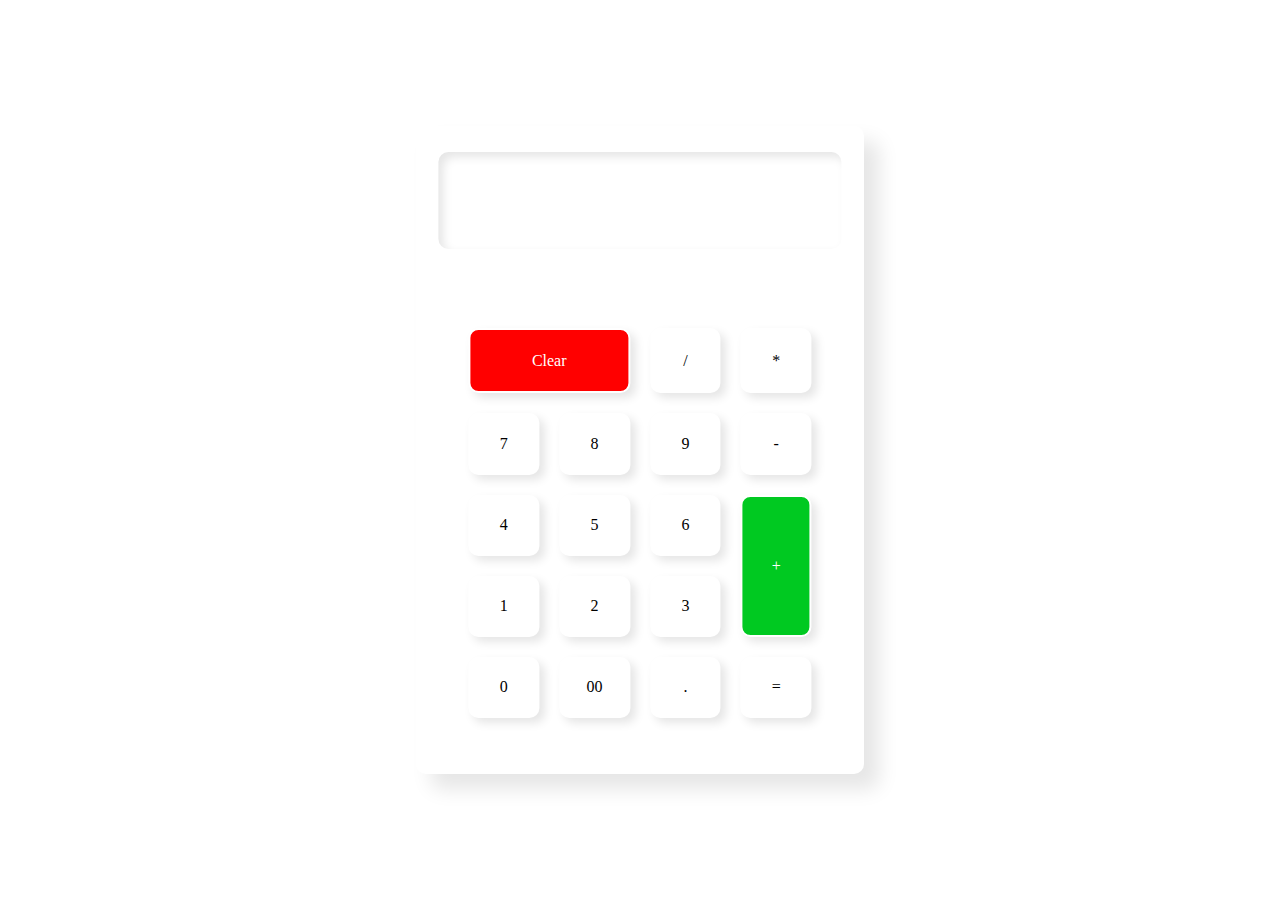
<file: calculator/index.html>
<!DOCTYPE html>
<html lang="en">
<head>
    <meta charset="UTF-8">
    <meta http-equiv="X-UA-Compatible" content="IE=edge">
    <meta name="viewport" content="width=device-width, initial-scale=1.0">
    <title>Document</title>
    <link rel="stylesheet" href="style.css">
</head>
<body>
    <div id="main">
        <div id="container">
            <div id="display"><h1 id="val"></h1></div>
            <div class="buttons">
                <h2 id="value"></h2>
                <span id="clear">Clear</span>
                <span>/</span>
                <span>*</span>
                <span>7</span>
                <span>8</span>
                <span>9</span>
                <span>-</span>
                <span>4</span>
                <span>5</span>
                <span>6</span>
                <span id="plus">+</span>
                <span>1</span>
                <span>2</span>
                <span>3</span>
                <span>0</span>
                <span>00</span>
                <span>.</span>
                <span>=</span>
            </div>
        </div>
    </div>









    <script src="app.js"></script>
</body>
</html>
</file>
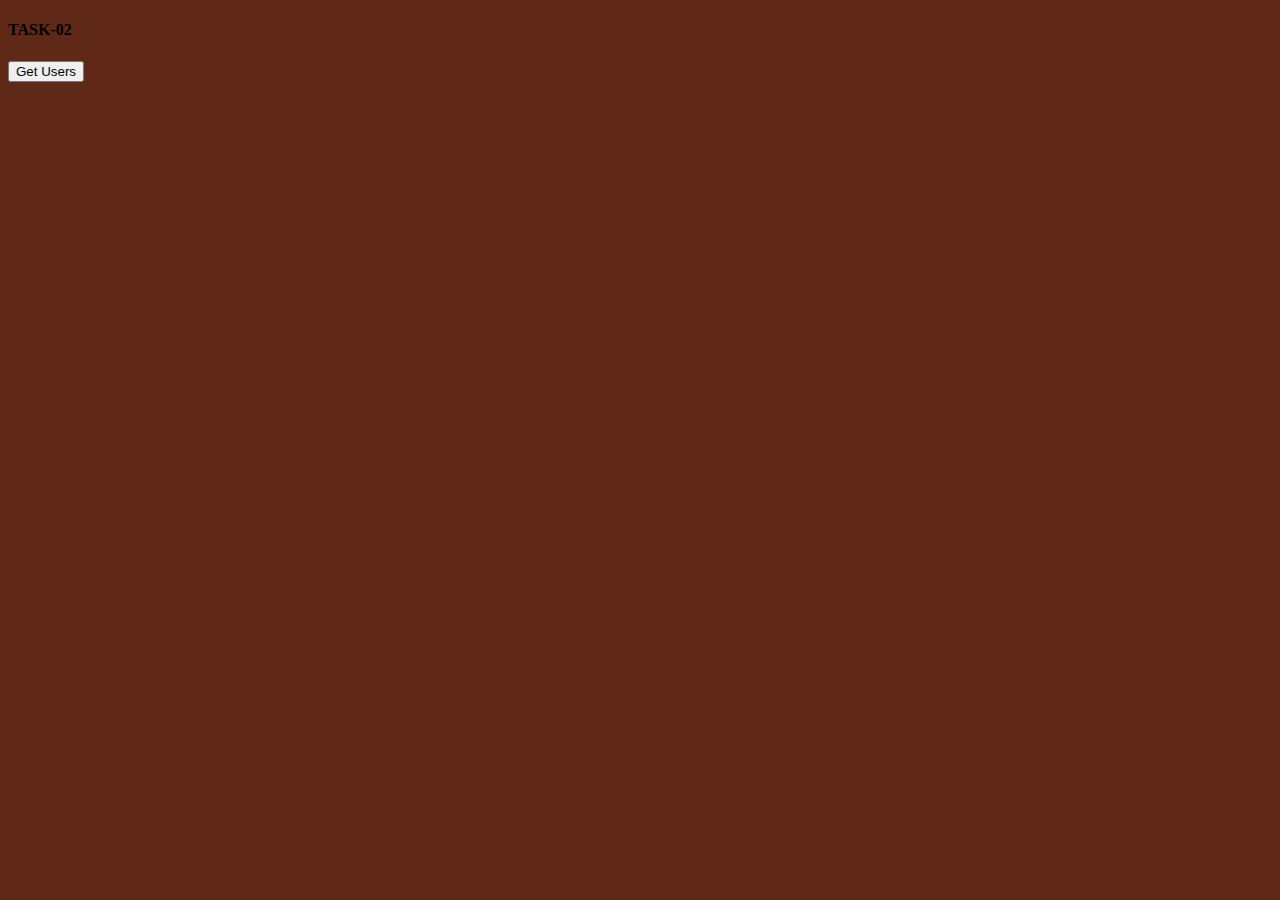
<file: React Web Application/index.html>
<!DOCTYPE html>
<html lang="en" dir="ltr">

<head>
  <meta charset="utf-8">
  <!-- <link rel="stylesheet" href="/css/master.css"> -->
  <!-- CSS only -->
  <link href="https://cdn.jsdelivr.net/npm/bootstrap@5.2.1/dist/css/bootstrap.min.css" rel="stylesheet" integrity="sha384-iYQeCzEYFbKjA/T2uDLTpkwGzCiq6soy8tYaI1GyVh/UjpbCx/TYkiZhlZB6+fzT" crossorigin="anonymous">

  <title>Task-2</title>
</head>

<body style="background-color: #602816;">
  <header class="d-flex justify-content-around bg-dark p-3">
    <div class="logo-text">
      <h4 class="text-white">TASK-02</h4>
    </div>
    <button class="btn btn-primary" id="nav-btn" href="#">Get Users</button>
  </header>
  <div class="container">
    <div class="row">
      <div class="col"> </div>
      <div class="col-md-8">
        <section class="cards text-center" id="cards">

        </section>
      </div>
      <div class="col"> </div>
    </div>
  </div>

  <!-- JavaScript Bundle with Popper -->
  <script src="https://cdn.jsdelivr.net/npm/bootstrap@5.2.1/dist/js/bootstrap.bundle.min.js" integrity="sha384-u1OknCvxWvY5kfmNBILK2hRnQC3Pr17a+RTT6rIHI7NnikvbZlHgTPOOmMi466C8" crossorigin="anonymous"></script>
  <script src="app.js" charset="utf-8"></script>
</body>

</html>
</file>
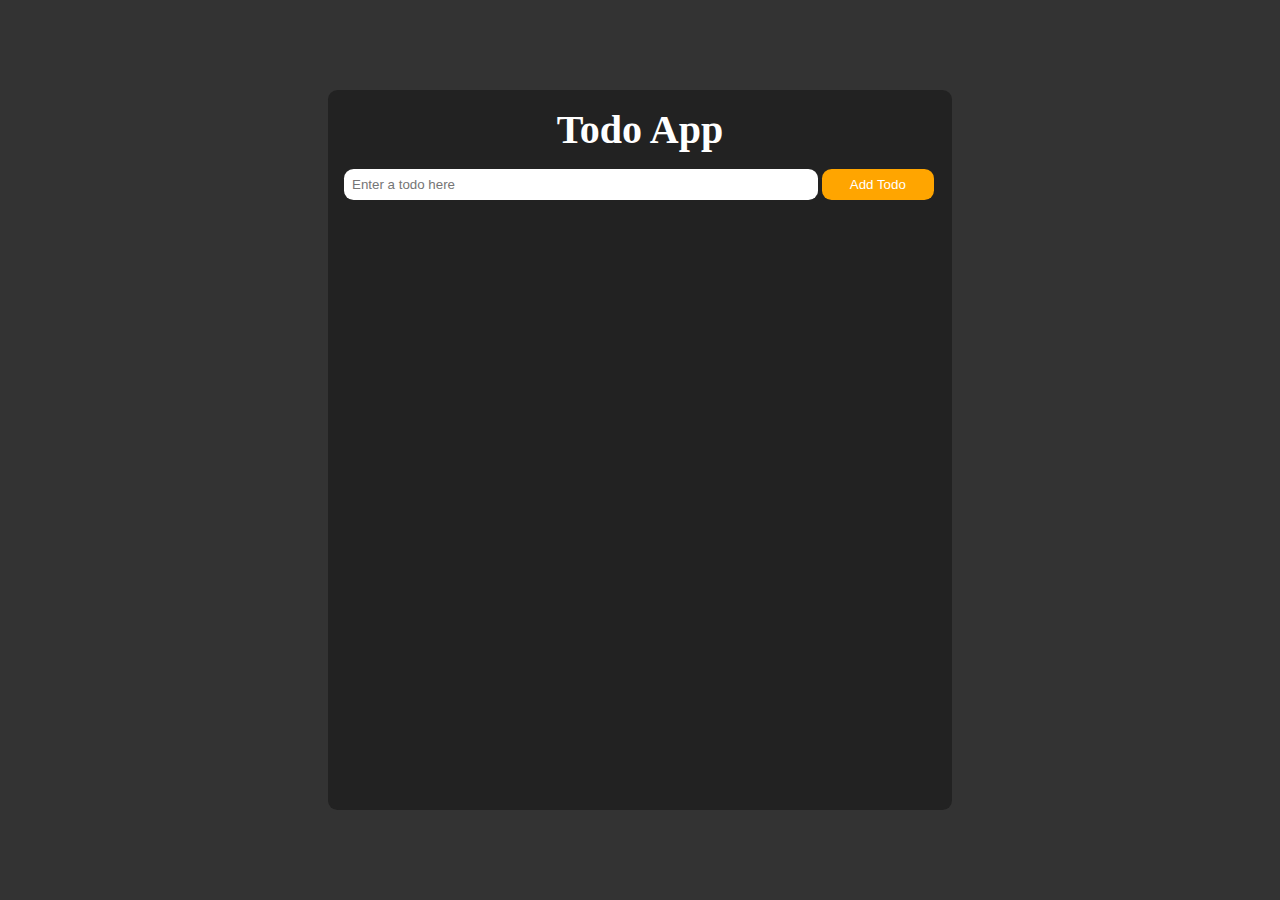
<file: TO-DO-LIST-APP/index.html>
<!DOCTYPE html>
<html lang="en">
<head>
  <meta charset="UTF-8" />
  <meta http-equiv="X-UA-Compatible" content="IE=edge" />
  <meta name="viewport" content="width=device-width, initial-scale=1.0" />
  <title>todo app</title>
  <link rel="stylesheet" href="style.css" />
  <link rel="stylesheet" href="https://cdnjs.cloudflare.com/ajax/libs/font-awesome/6.1.0/css/all.min.css"
    integrity="sha512-10/jx2EXwxxWqCLX/hHth/vu2KY3jCF70dCQB8TSgNjbCVAC/8vai53GfMDrO2Emgwccf2pJqxct9ehpzG+MTw=="
    crossorigin="anonymous" referrerpolicy="no-referrer" />
</head>
<body>
  <div class="container">
    <div class="card">
      <h1 class="card-title">Todo App</h1>
      <div class="card-body">
        <form class="todo-form">
          <input type="text" placeholder="Enter a todo here" id="inputTodo" required />
          <button type="submit" class="btn" id="addTodoButton">
            Add Todo
          </button>
        </form>
        <p id="message"></p>
        <ul id="lists"></ul>
      </div>
    </div>
  </div>

  <script src="script.js"></script>
</body>

</html>
</file>
<file: calculator/style.css>
*{
    margin: 0;
    padding: 0;
    box-sizing: border-box;
}
html, body{
    width: 100%;
    height: 100%;
    font-family: "gilroy";
}


#main{
    width: 100vw;
    height: 100vh;
}

#container{
    width: 35vw;
    height: 72vh;
    position: absolute;
    top: 50%;
    left: 50%;
    transform: translate(-50%, -50%);
    box-shadow: 15px 15px 20px rgba(0, 0, 0, 0.1),
    -15px -15px 20px #fffb;
    border-radius: 10px;
}

#display{
    position: relative;
    top: 4%;
    left: 50%;
    transform: translate(-50% , 0);
    width: 90%;
    height: 15%;
    background-color: #fff;
}

.buttons{
    position: relative;
    top:8%;
    left: 50%;
    transform: translate(-50% , 0);
    width: 90%;
    height: 73%;
    padding: 20px;
    background-color: #fff;
    display: grid;

}

.buttons #value{
    position: relative;
    grid-column: span 4;
}


#display>h1{
    position: relative;
    text-align: right;
    align-items: center;
    justify-content: right;
    padding: 20px;
    display: flex;
    user-select: none;
}

#display{
    box-shadow: inset 5px 5px 10px rgba(0, 0, 0, 0.1),
    inset -5px -5px 10px #fff;
    border-radius: 10px;
}

.buttons>span{
    position: relative;
    padding: 10px;
    box-shadow:  5px 5px 10px rgba(0, 0, 0, 0.1),
     -5px -5px 10px #fff;
     margin: 10px;
     cursor: pointer;
     user-select: none;
     min-width: 40px;
     border-radius: 10px;

}

span{
    text-align: center;
    display: flex;
    justify-content: center;
    align-items: center;
    font-weight: 500;
}

.buttons>span:active{
    box-shadow: inset 5px 5px 10px rgba(0, 0, 0, 0.1),
  inset -5px -5px 10px #fff;
}
.buttons>#clear:active{
    box-shadow: inset 5px 5px 10px rgba(0, 0, 0, 0.1),
  inset -5px -5px 10px red;
}
.buttons>#plus:active{
    box-shadow: inset 5px 5px 10px rgba(0, 0, 0, 0.1),
  inset -5px -5px 10px rgb(0, 201, 33);
}

#clear{
    grid-column: span 2;
    background-color: red;
    color: #fff;
    border: 2px solid #fff;
}

#plus{
    grid-row: span 2;
    background-color: rgb(0, 201, 33);
    color: #fff;
    border: 2px solid #fff;
}




@media  only screen and (max-width: 600px) {
    #container{
        width: 55vw;
        height: 70vh;
    }

    #display>h1{
        font-size: 6.5vw;
    }

#display{
    width: 49.4vw;
    height: 11vh;
}

.buttons{
    width: 49.4vw;
    height: 50vh;
}

.buttons>span{
    position: relative;
    padding: 2vw;
    box-shadow:  5px 5px 10px rgba(0, 0, 0, 0.1),
     -5px -5px 10px #fff;
     margin: 1.1vw;
     cursor: pointer;
     user-select: none;
     min-width: 8vw;
}

}




 

@media  only screen and (min-width: 350px) and (max-width: 500px) {
    #container{
        width:80vw;
        height: 70vh;
        left: 48%;
    }

    #display>h1{
        font-size: 6.5vw;
    }

#display{
    width: 70vw;
    height: 11vh;
}

.buttons{
    width: 70vw;
    height: 50vh;
    border-radius: 10px;
}

.buttons>span{
    position: relative;
    padding: 2vw;
    box-shadow:  5px 5px 10px rgba(0, 0, 0, 0.1),
     -5px -5px 10px #fff;
     margin: 1.1vw;
     cursor: pointer;
     user-select: none;
     min-width: 8vw;
}

}
</file>
<file: TO-DO-LIST-APP/style.css>
* {
    box-sizing: border-box;
    margin: 0;
    padding: 0;
    list-style-type: none;
    text-decoration: none;
    outline: none;
  }
  html {
    scroll-behavior: smooth;
  }
  
  .container {
    background-color: #333;
    height: 100vh;
    display: flex;
    justify-content: center;
    align-items: center;
    padding: 1rem;
  }
  
  .card {
    background-color: #222;
    color: white;
    padding: 1rem;
    min-height: 80vh;
    width: 50%;
    overflow: scroll;
    border-radius: 0.6rem;
  }
  
  .card-title {
    font-size: 2.5rem;
    text-align: center;
    margin-bottom: 1rem;
  }
  
  input {
    border: none;
    border-radius: 0.6rem;
    padding: 0.5rem;
    width: 80%;
  }
  
  .btn {
    border: none;
    border-radius: 0.6rem;
    padding: 0.5rem;
    background-color: orange;
    color: white;
    transition: all 0.3s;
    cursor: pointer;
  }
  .btn:hover {
    background-color: white;
    color: black;
  }
  
  #addTodoButton {
    width: 19%;
  }
  
  .li-style {
    display: flex;
    justify-content: space-between;
    align-items: center;
    background-color: #333;
    color: white;
    padding: 0.5rem;
    border-radius: 0.6rem;
    margin: 1rem 0;
    transition: all 0.3s;
  }
  
  .li-style:hover {
    background-color: #111;
  }
  .bg-success {
    margin: 0.5rem 0;
    padding: 0.5rem;
    color: black;
    background-color: #ddffdd;
    border-left: 6px solid #04aa6d;
  }
  .bg-danger {
    margin: 0.5rem 0;
    padding: 0.5rem;
    color: black;
    background-color: #ffdddd;
    border-left: 6px solid #f44336;
  }
</file>
